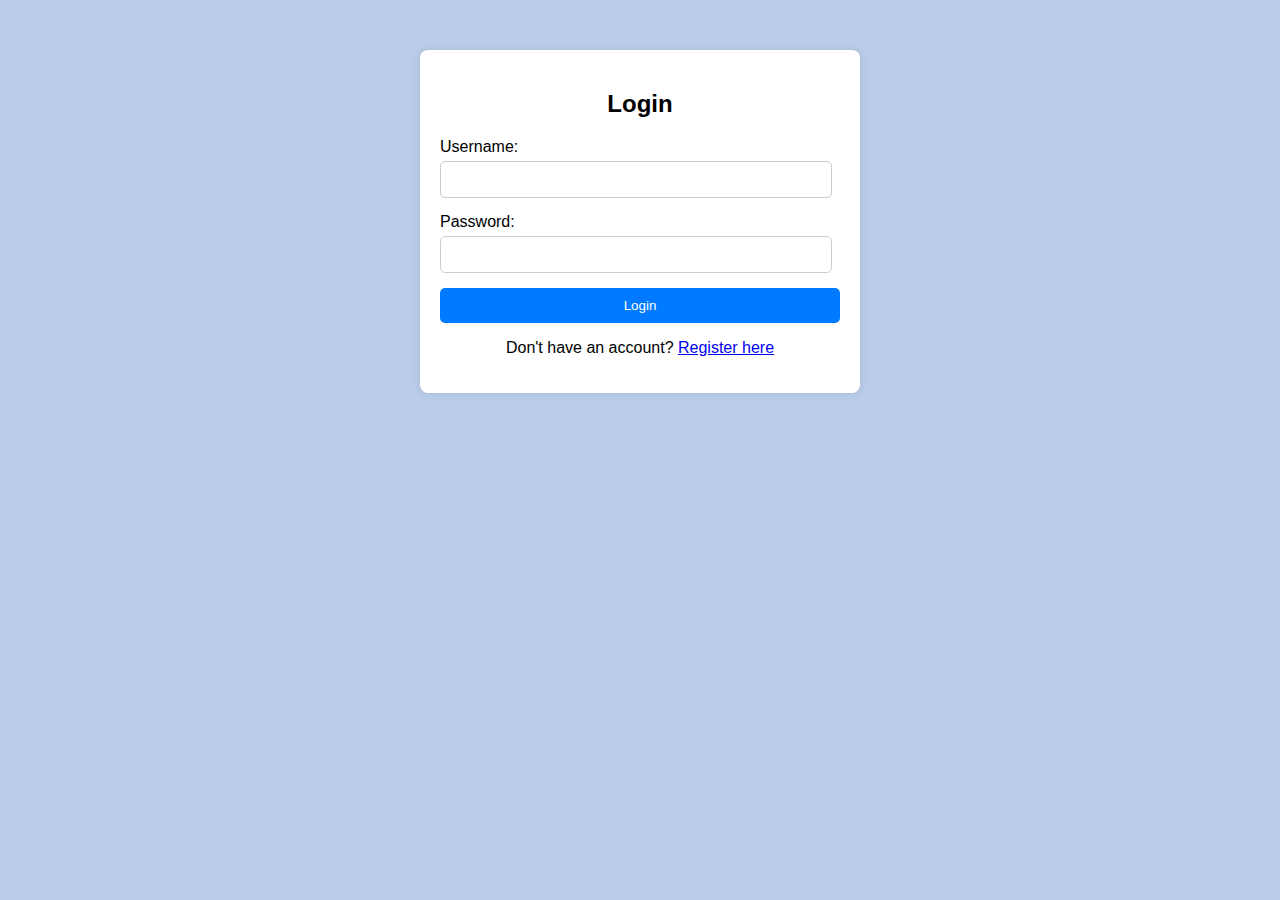
<file: index.html>
<!DOCTYPE html>
<html lang="en">
<head>
    <meta charset="UTF-8">
    <meta name="viewport" content="width=device-width, initial-scale=1.0">
    <title>Login</title>
    <link rel="stylesheet" href="css/styles1.css">
</head>
<body>
    <div class="container">
        <h2>Login</h2>
        <form id="loginForm" onsubmit="loginUser (event)">
            <div class="form-group">
                <label for="username">Username:</label>
                <input type="text" id="username" name="username" required>
            </div>
            <div class="form-group">
                <label for="password">Password:</label>
                <input type="password" id="password" name="password" required>
            </div>
            <button type="submit">Login</button>
        </form>
        <p>Don't have an account? <a href="register.html">Register here</a></p>
    </div>

    <script>
        function loginUser (event) {
            event.preventDefault(); // Prevent form submission

            const username = document.getElementById('username').value;
            const password = document.getElementById('password').value;

            // Retrieve user data from local storage
            const userData = JSON.parse(localStorage.getItem('userData'));

            if (userData) {
                if (userData.username === username && userData.password === password) {
                    alert("Login successful! Welcome, " + userData.username);
                    // Store user info in session storage for use in mainpage.html
                    sessionStorage.setItem('loggedInUser ', JSON.stringify(userData));
                    // Redirect to main page
                    window.location.href = "mainpage.html"; 
                } else {
                    alert("Invalid username or password.");
                }
            } else {
                alert("No user found. Please register first.");
            }
        }
    </script>
</body>
</html>
</file>
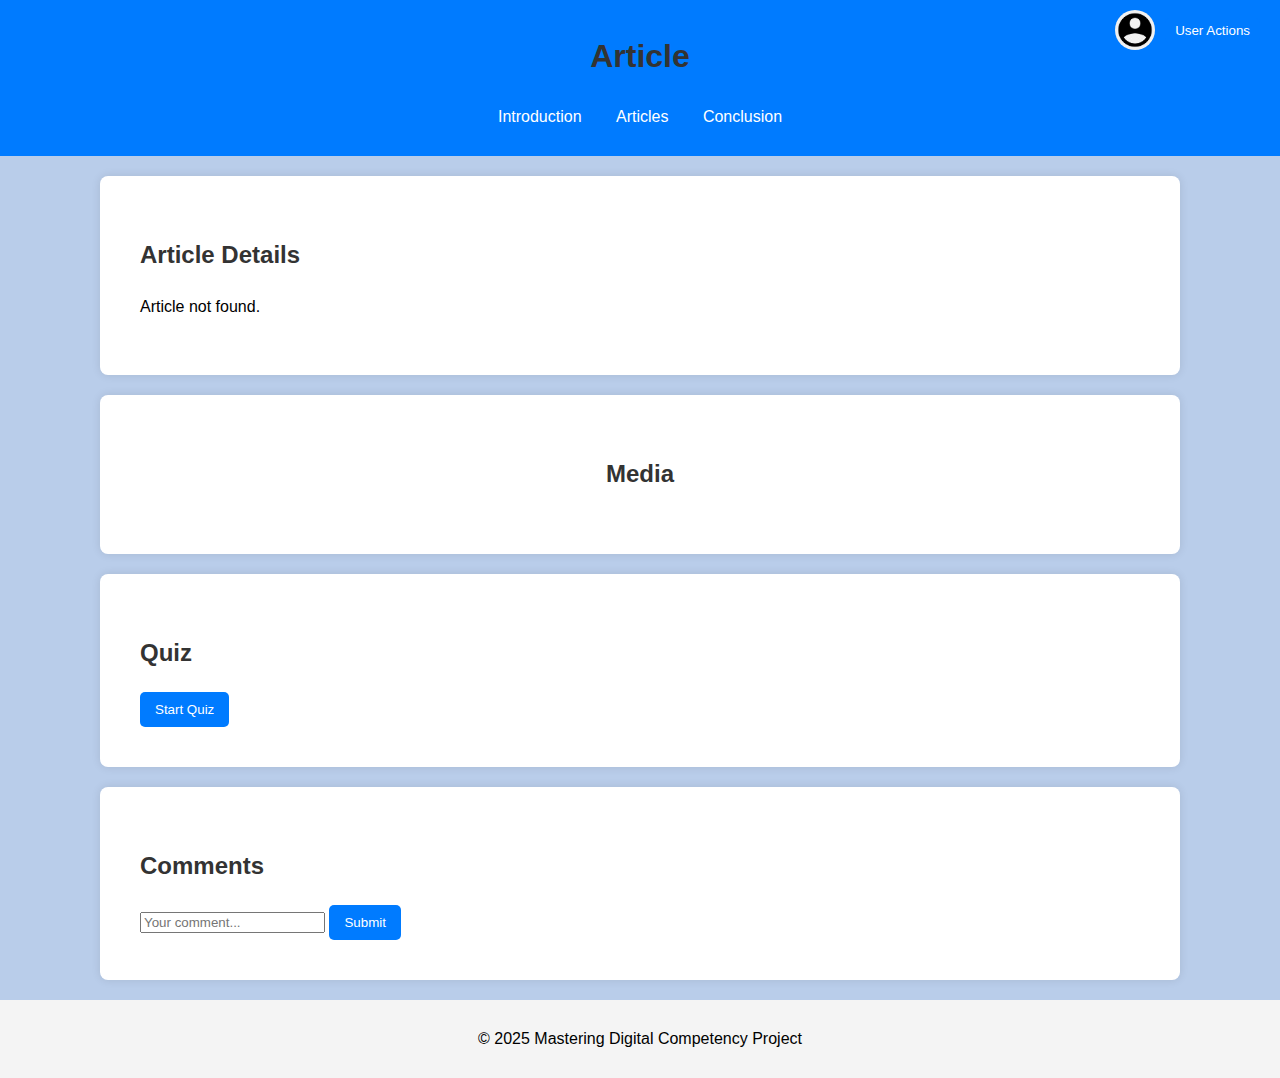
<file: comments.html>
<!DOCTYPE html>
<html lang="en">
<head>
    <meta charset="UTF-8">
    <meta name="viewport" content="width=device-width, initial-scale=1.0">
    <title>Comments - Mastering Digital Competency</title>
    <link rel="stylesheet" href="css/styles.css">
    <link rel="stylesheet" href="https://cdnjs.cloudflare.com/ajax/libs/font-awesome/5.15.4/css/all.min.css">
    <style>
        /* Additional styles for quiz options */
        .quiz-option {
            margin-bottom: 10px; /* Gap between each answer choice */
        }
        #media-section {
            text-align: center;
            margin-bottom: 20px;
        }
        #media-section img {
            max-width: 100%; /* Responsive image */
            height: auto;
        }
    </style>
</head>
<body>
    <header>
        <h1>Article</h1>
        <div class="user-icon">
            <img src="pics/profile.png" alt="User   Icon" class="user-image">
            <div class="user-dropdown">
                <div id="userInfo" style="display: none;">
                    <p id="userName"></p>
                    <p id="userRole"></p>
                </div>
                <button class="dropbtn">User   Actions</button>
                <div class="dropdown-content">
                    <a href="index.html"><button onclick="logout()">Logout</button></a>
                </div>
            </div>
        </div>
        <nav>
            <ul>
                <li><a href="mainpage.html">Introduction</a></li>
                <li><a href="article.html">Articles</a></li>
                <li><a href="conclusion.html">Conclusion</a></li>
            </ul>
        </nav>
    </header>
    <main>
        <section id="article-details">
            <h2>Article Details</h2>
            <div id="articleInfo"></div>
            <div id="articleSummary"></div>
        </section>
    </main>
    <main>
        <section id="media-section">
            <h2>Media</h2>
            <div id="mediaContent"></div>
        </section>
    </main>
    <main>
        <section id="quiz-section">
            <h2>Quiz</h2>
            <button onclick="startQuiz()">Start Quiz</button>
            <div id="quizArea"></div>
        </section>
    </main>
    <main>
        <section id="comments-section">
            <h2>Comments</h2>
            <div id="commentsArea"></div>
            <div class="comment-form">
                <input type="text" id="comment" placeholder="Your comment..." />
                <a href="javascript:void(0);" onclick="addComment()"><button>Submit</button></a>
            </div>
        </section>
    </main>
    <footer>
        <p>&copy; 2025 Mastering Digital Competency Project</p>
    </footer>

    <script>
        const articles = [
            {
                title: "Understanding Digital Literacy",
                content: "This article discusses the importance of digital literacy in today's world.",
                summary:"Digital literacy has become a fundamental skill set that is essential for personal and professional success in the fast-paced, technology-driven world of today. Digital literacy is the capacity to critically evaluate, create, and effectively navigate information using a variety of digital technologies. It encompasses more than just a basic comprehension of software and devices; it also entails the ability to engage with digital content responsibly, differentiate between credible sources and misinformation, and utilise a variety of platforms for communication and collaboration. The consequences of inadequate digital literacy become more apparent as society becomes more dependent on digital tools for education, employment, and social interaction. Digitally literate individuals can leverage the internet's capabilities to access a plethora of information, engage in online communities, and cultivate the skills that are essential in the contemporary job market. Furthermore, digital literacy cultivates critical thinking and problem-solving skills, thereby allowing individuals to comprehend digital privacy concerns, analyse data, and navigate the intricacies of online interactivity. The promotion of digital literacy is not merely an educational necessity in an era where technology is constantly evolving; it is a societal necessity that enables individuals to thrive in an interconnected world, ensuring that they can contribute meaningfully to their communities and adapt to the challenges of the digital age.",
                link: "pdf/pdf1.pdf",
                publishDate: "2020-01-15",
                status: "Published",
                views: 150,
                id: 1,
                media: "pics/pic1.png", // Media for article 1
                quiz: [
                    {
                        question: "What is digital literacy?",
                        options: {
                            A: "The ability to use technology effectively",
                            B: "Knowing how to use a smartphone",
                            C: "Understanding programming languages",
                            D: "None of the above"
                        },
                        correctAnswer: "A"
                    },
                    {
                        question: "Why is digital literacy important?",
                        options: {
                            A: "To learn programming languages",
                            B: "To navigate the digital world",
                            C: "To create websites",
                            D: "None of the above"
                        },
                        correctAnswer: "B"
                    },
                    {
                        question: "Which of the following is a component of digital literacy?",
                        options: {
                            A: "None of the below",
                            B: "Physical fitness",
                            C: "Cooking skills",
                            D: "Critical thinking"
                        },
                        correctAnswer: "D"
                    },
                    {
                        question: "Digital literacy includes the ability to:",
                        options: {
                            A: "Evaluate online information",
                            B: "Only use social media",
                            C: "Play video games",
                            D: "None of the above"
                        },
                        correctAnswer: "A"
                    },
                    {
                        question: "What is a common barrier to digital literacy?",
                        options: {
                            A: "Having too many devices",
                            B: "Too much information",
                            C: "Lack of access to technology",
                            D: "None of the above"
                        },
                        correctAnswer: "C"
                    }
                ]
            },
            {
                title: "Cybersecurity Basics",
                content: "Learn the fundamentals of cybersecurity and how to protect your information.",
                summary: "Cybersecurity is a critical discipline that is dedicated to safeguarding computer systems, networks, and data from unauthorised access, damage, or theft. The significance of protecting sensitive information and preserving the integrity of digital infrastructures increases as our dependence on technology increases. The primary objective of cybersecurity is to guarantee the confidentiality, integrity, and availability (CIA) of information. Confidentiality guarantees that sensitive information is only accessed by authorised individuals, integrity guarantees the accuracy and completeness of data, and availability guarantees that information and resources are accessible to authorised users when required. Malware, phishing attacks, ransomware, denial-of-service (DoS) attacks, and insider threats are but a few of the many forms of cyber threats that can pose a unique danger to both individuals and organisations. In order to effectively address cybersecurity incidents, effective cybersecurity practices are guided by several key principles, including defence in depth, which involves the implementation of multiple layers of security controls; least privilege, which grants users the minimum level of access necessary; regular updates and patch management to protect against known vulnerabilities; and incident response planning.",
                link: "pdf/pdf2.pdf",
                publishDate: "2025-02-10",
                status: "Published",
                views: 200,
                id: 2,
                media: "pics/pic2.png", // Media for article 2
                quiz: [
                    {
                        question: "What is cybersecurity?",
                        options: {
                            A: "Protection of computer systems",
                            B: "Creating websites",
                            C: "Using social media",
                            D: "None of the above"
                        },
                        correctAnswer: "A"
                    },
                    {
                        question: "Which of the following is a cybersecurity threat?",
                        options: {
                            A: "Reading",
                            B: "Cooking",
                            C: "Phishing",
                            D: "None of the above"
                        },
                        correctAnswer: "C"
                    },
                    {
                        question: "What should you do if you receive a suspicious email?",
                        options: {
                            A: "Delete it",
                            B: "Open it",
                            C: "Forward it",
                            D: "None of the above"
                        },
                        correctAnswer: "A"
                    },
                    {
                        question: "What is a strong password?",
                        options: {
                            A: "Your name",
                            B: "A mix of letters, numbers, and symbols",
                            C: "123456",
                            D: "None of the above"
                        },
                        correctAnswer: "B"
                    },
                    {
                        question: "Why is it important to update software?",
                        options: {
                            A: "To waste time",
                            B: "To make it look nice",
                            C: "To fix security vulnerabilities",
                            D: "None of the above"
                        },
                        correctAnswer: "C"
                    }
                ]
            },
            {
                title: "Emerging Technologies Overview",
                content: "This article explores the latest trends in emerging technologies.",
                summary:"Emerging technologies are innovative advancements that are presently in the process of development or will be developed in the near future. These technology have a significant impact on a variety of sectors, including business, healthcare, education, and daily life. AI and ML are the technologies that are at the vanguard of this field. These technologies allow machines to learn from data and make decisions with minimal human intervention. The application of artificial intelligence (AI) has revolutionised industries by improving customer experiences and augmenting efficiency, spanning from natural language processing and computer vision to robotics. Blockchain technology, a decentralised digital ledger, provides secure transaction recording and has the potential to enhance transparency and trust in sectors such as finance and supply chain management, in addition to cryptocurrencies. In areas such as smart homes and cities, the Internet of Things (IoT) enables the collection and sharing of data by connecting everyday devices to the internet. This has the potential to create smarter environments and increase operational efficiency.In the meantime, 5G technology is the fifth iteration of mobile networks, offering faster data speeds and reduced latency. This enables the expansion of IoT and supports applications such as virtual reality (VR) and augmented reality (AR). AR and VR are immersive technologies that are used to create or improve digital experiences. They have a variety of applications in the fields of education, training, and entertainment. Quantum computing has the potential to revolutionise disciplines such as cryptography and materials science by resolving complex problems that traditional computers are unable to solve, utilising the principles of quantum mechanics. Furthermore, the development of gene editing technologies such as CRISPR-Cas9, specifically in the field of biotechnology and genomics, has facilitated the precise modification of DNA, thereby facilitating the development of new technologies in the fields of agriculture and medical. While these emerging technologies have the potential to revolutionise industries and society, they also present challenges such as ethical considerations and security concerns, which require careful navigation to ensure that their benefits are realised responsibly. This potential for innovation and improvement in quality of life is immense.",
                link: "pdf/pdf3.pdf",
                publishDate: "2022-03-05",
                status: "Draft",
                views: 50,
                id: 3,
                media: "pics/pic3.png", // Media for article 3
                quiz: [
                    {
                        question: "What is an emerging technology?",
                        options: {
                            A: "A new technology that is currently developing",
                            B: "An old technology",
                            C: "A technology that is no longer used",
                            D: "None of the above"
                        },
                        correctAnswer: "A"
                    },
                    {
                        question: "Which of the following is an example of an emerging technology?",
                        options: {
                            A: "None of the below",
                            B: "Typewriters",
                            C: "Televisions",
                            D: "Artificial Intelligence"
                        },
                        correctAnswer: "D"
                    },
                    {
                        question: "What is the Internet of Things (IoT)?",
                        options: {
                            A: "A type of computer",
                            B: "Connecting everyday devices to the internet",
                            C: "A social media platform",
                            D: "None of the above"
                        },
                        correctAnswer: "B"
                    },
                    {
                        question: "Why is it important to understand emerging technologies?",
                        options: {
                            A: "To leverage their potential",
                            B: "To ignore them",
                            C: "To avoid using them",
                            D: "None of the above"
                        },
                        correctAnswer: "A"
                    },
                    {
                        question: "Which technology is associated with blockchain?",
                        options: {
                            A: "Radio",
                            B: "Television",
                            C: "Cryptocurrency",
                            D: "None of the above"
                        },
                        correctAnswer: "C"
                    }
                ]
            }
        ];

        let currentQuestionIndex = 0;
        let score = 0;
        let currentQuiz = [];

        const commentsStorage = {};

        function getArticleId() {
            const urlParams = new URLSearchParams(window.location.search);
            return urlParams.get('article');
        }

        function displayArticleDetails() {
            const articleId = getArticleId();
            const article = articles.find(a => a.id == articleId);
            const articleInfo = document.getElementById('articleInfo');

            if (article) {
                articleInfo.innerHTML = `
                    <h3>${article.title}</h3>
                    <p>${article.content}</p>
                    <p><strong>Publish Date:</strong> ${article.publishDate}</p>
                    <p><strong>Status:</strong> ${article.status}</p>
                    <p><strong>Views:</strong> ${article.views}</p>
                    <a href="${article.link}">Read More</a>
                `;
                articleSummary.innerHTML = `<p><strong>Summary:</strong> ${article.summary}</p>`;
                displayMedia(article.media);
            } else {
                articleInfo.innerHTML = `<p>Article not found.</p>`;
            }
        }

        function displayMedia(media) {
            const mediaContent = document.getElementById('mediaContent');
            mediaContent.innerHTML = `<img src="${media}" alt="Media for article" />`;
        }

        function startQuiz() {
            const articleId = getArticleId();
            const article = articles.find(a => a.id == articleId);
            currentQuiz = article.quiz || [];
            currentQuestionIndex = 0;
            score = 0;
            displayQuestion();
        }

        function displayQuestion() {
            const quizArea = document.getElementById('quizArea');
            if (currentQuestionIndex < currentQuiz.length) {
                const question = currentQuiz[currentQuestionIndex];
                quizArea.innerHTML = `<p>${question.question}</p>`;
                for (const [key, value] of Object.entries(question.options)) {
                    quizArea.innerHTML += `<div class="quiz-option"><button onclick="checkAnswer('${key}')">${key}) ${value}</button></div>`;
                }
            } else {
                quizArea.innerHTML = `<p>Quiz completed! Your score: ${score}/${currentQuiz.length}</p>`;
            }
        }

        function checkAnswer(answer) {
            const question = currentQuiz[currentQuestionIndex];
            const quizArea = document.getElementById('quizArea');
            if (answer === question.correctAnswer) {
                score++;
                quizArea.innerHTML += `<p>Correct!</p>`;
            } else {
                quizArea.innerHTML += `<p>Wrong! The correct answer is ${question.correctAnswer}) ${question.options[question.correctAnswer]}.</p>`;
            }
            currentQuestionIndex++;
            setTimeout(displayQuestion, 2000); // Wait 2 seconds before showing the next question
        }

       // Comments functionality
       function addComment() {
            const articleId = getArticleId();
            const commentInput = document.getElementById('comment');
            const commentText = commentInput.value.trim();
            const loggedInUser  = JSON.parse(sessionStorage.getItem('loggedInUser '));

            if (commentText && loggedInUser ) {
                const username = loggedInUser .username; // Get the username from session storage
                const comments = getCommentsFromStorage(articleId) || []; // Get existing comments
                comments.push({ username, text: commentText }); // Add comment with username
                saveCommentsToStorage(articleId, comments); // Save updated comments
                commentInput.value = ''; // Clear the input
                displayComments(articleId); // Refresh comments display
            } else {
                alert("You must be logged in to comment.");
            }
        }

        function displayComments(articleId) {
            const commentsArea = document.getElementById('commentsArea');
            commentsArea.innerHTML = ''; // Clear existing comments
            const comments = getCommentsFromStorage(articleId) || []; // Get comments for the current article
            comments.forEach(comment => {
                const commentDiv = document.createElement('div');
                commentDiv.className = 'comment';
                commentDiv.innerText = `${comment.username}: ${comment.text}`; // Display username with comment
                commentsArea.appendChild(commentDiv);
            });
        }

        function getCommentsFromStorage(articleId) {
            const comments = localStorage.getItem(`comments_${articleId}`);
            return comments ? JSON.parse(comments) : null;
        }

        function saveCommentsToStorage(articleId, comments) {
            localStorage.setItem(`comments_${articleId}`, JSON.stringify(comments));
        }


        // Initial calls to display article details
        displayArticleDetails();
        

        const loggedInUser  = JSON.parse(sessionStorage.getItem('loggedInUser '));
        if (loggedInUser ) {
            document.getElementById('userInfo').style.display = 'block';
            document.getElementById('userName').innerText = "Welcome, " + loggedInUser .username;
            document.getElementById('userRole').innerText = "Role: " + loggedInUser .role;
        }

        function logout() {
            sessionStorage.removeItem('loggedInUser ');
            alert("You have logged out.");
            window.location.href = "index.html"; // Redirect to login page
        }
    </script>
</body>
</html>
</file>
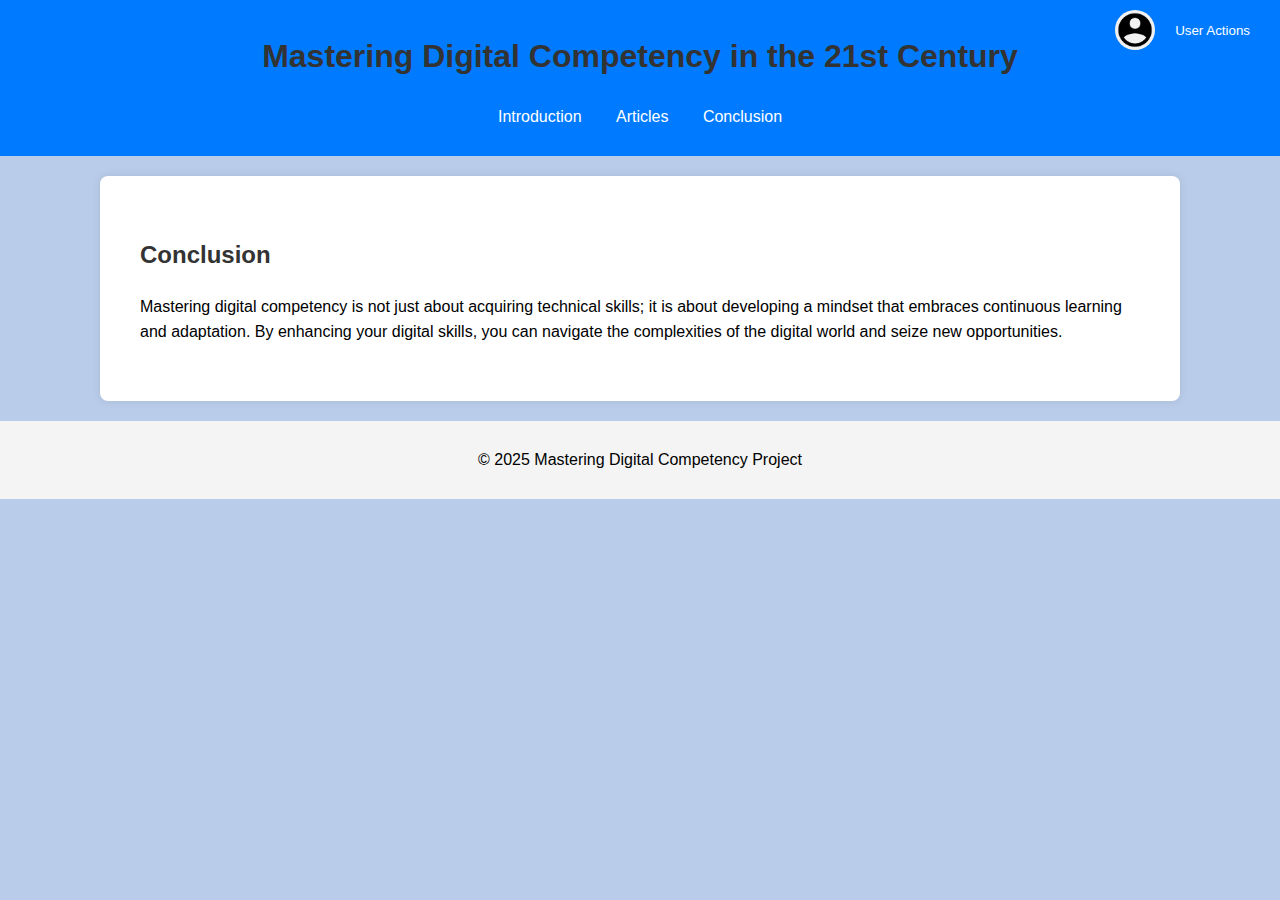
<file: conclusion.html>
<!DOCTYPE html>
<html lang="en">
<head>
    <meta charset="UTF-8">
    <meta name="viewport" content="width=device-width, initial-scale=1.0">
    <title>Mastering Digital Competency</title>
    <link rel="stylesheet" href="css/styles.css">
    <link rel="stylesheet" href="https://cdnjs.cloudflare.com/ajax/libs/font-awesome/5.15.4/css/all.min.css">
</head>
<body>
    <header>
        <h1>Mastering Digital Competency in the 21st Century</h1>
        <div class="user-icon">
            <img src="pics/profile.png" alt="User  Icon" class="user-image">
            <div class="user-dropdown">
                <div id="userInfo" style="display: none;">
                    <p id="userName"></p>
                    <p id="userRole"></p>
                </div>
                <button class="dropbtn">User  Actions</button>
                <div class="dropdown-content">
                    <a href="index.html"><button onclick="logout()">Logout</button></a>
                </div>
            </div>
        </div>
        <nav>
            <ul>
                <li><a href="mainpage.html">Introduction</a></li>
                <li><a href="article.html">Articles</a></li>
                <li><a href="conclusion.html">Conclusion</a></li>
            </ul>
        </nav>
    </header>
    <main>
        <section id="conclusion">
            <h2>Conclusion</h2>
            <p>Mastering digital competency is not just about acquiring technical skills; it is about developing a mindset that embraces continuous learning and adaptation. By enhancing your digital skills, you can navigate the complexities of the digital world and seize new opportunities.</p>
        </section>
    </main>
    <footer>
        <p>&copy; 2025 Mastering Digital Competency Project</p>
    </footer>

    <script>
        const loggedInUser  = JSON.parse(sessionStorage.getItem('loggedInUser '));
        if (loggedInUser ) {
            document.getElementById('userInfo').style.display = 'block';
            document.getElementById('userName').innerText = "Welcome, " + loggedInUser .username;
            document.getElementById('userRole').innerText = "Role: " + loggedInUser .role;
        }

        function logout() {
            sessionStorage.removeItem('loggedInUser ');
            alert("You have logged out.");
            window.location.href = "index.html"; // Redirect to login page
        }
    </script>
</body>
</html>
</file>
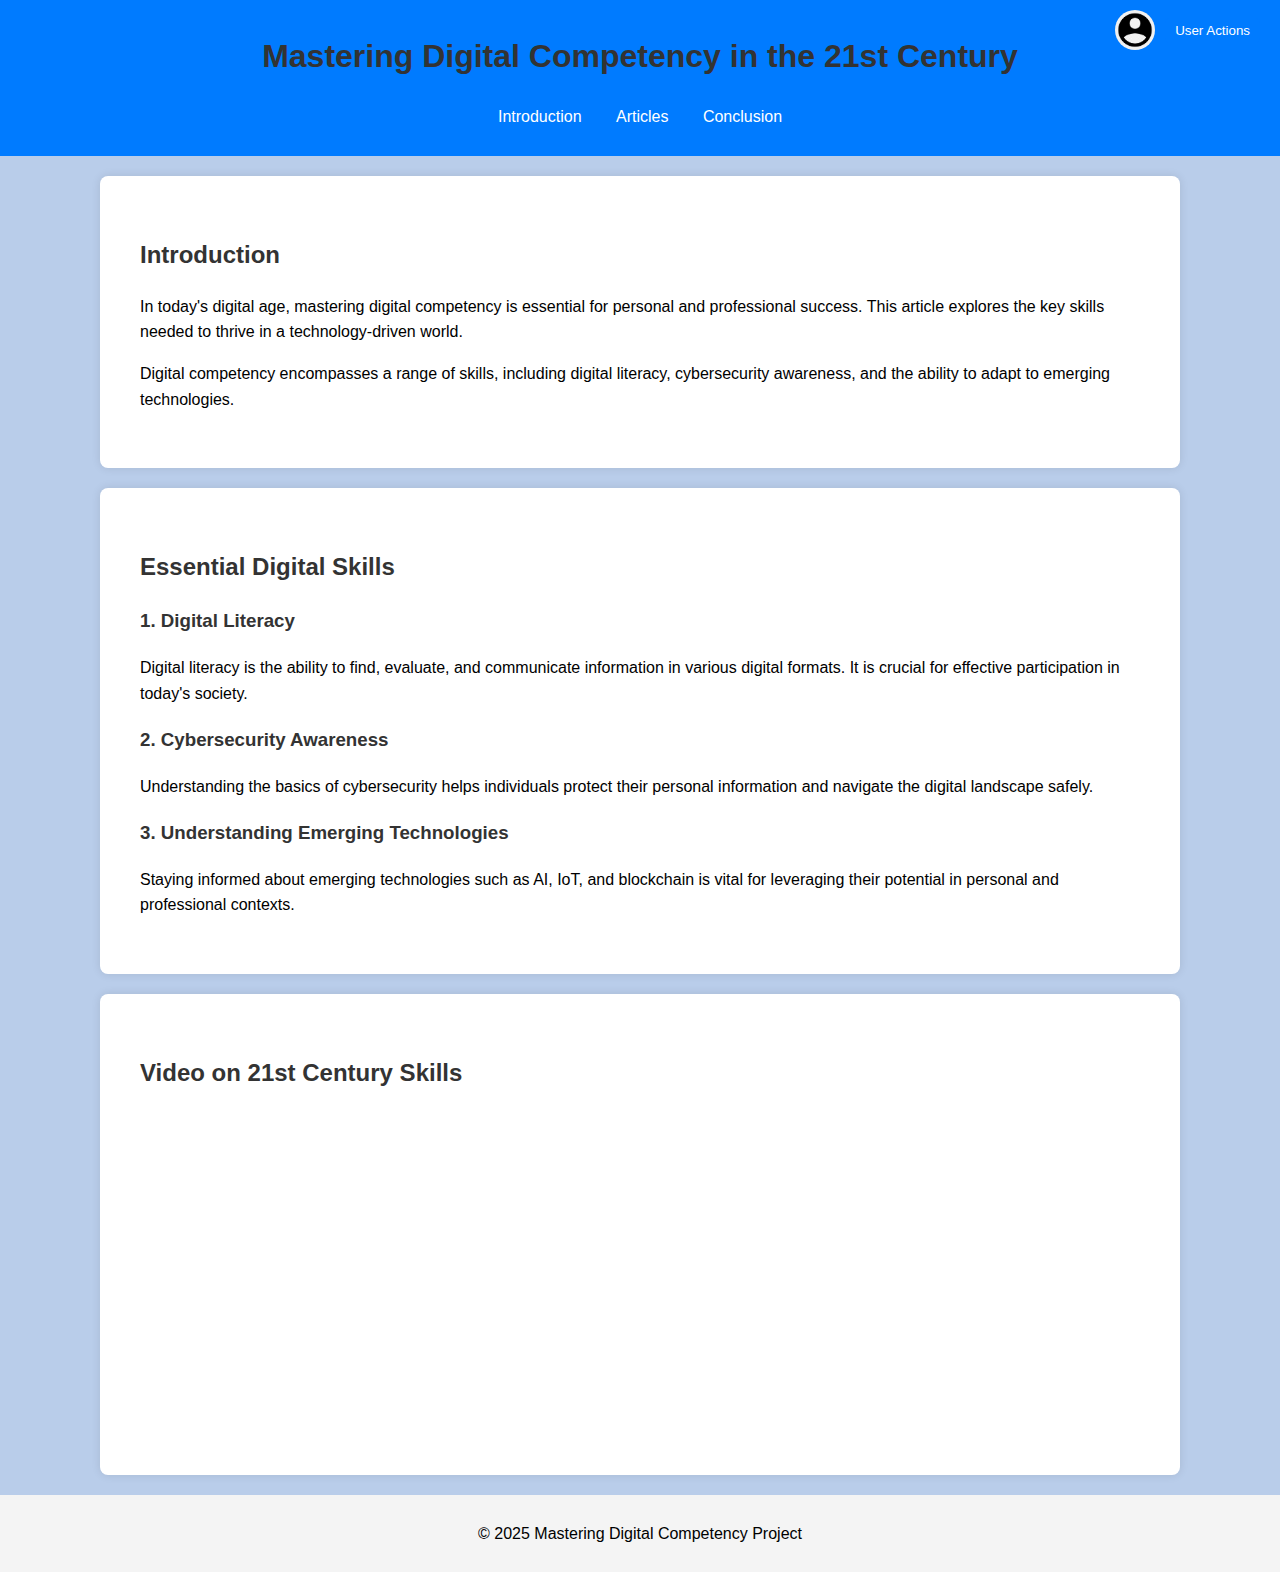
<file: mainpage.html>
<!DOCTYPE html>
<html lang="en">
<head>
    <meta charset="UTF-8">
    <meta name="viewport" content="width=device-width, initial-scale=1.0">
    <title>Mastering Digital Competency</title>
    <link rel="stylesheet" href="css/styles.css">
    <link rel="stylesheet" href="https://cdnjs.cloudflare.com/ajax/libs/font-awesome/5.15.4/css/all.min.css">
</head>
<body>
    <header>
        <h1>Mastering Digital Competency in the 21st Century</h1>
        <div class="user-icon">
            <img src="pics/profile.png" alt="User  Icon" class="user-image">
            <div class="user-dropdown">
                <div id="userInfo" style="display: none;">
                    <p id="userName"></p>
                    <p id="userRole"></p>
                </div>
                <button class="dropbtn">User  Actions</button>
                <div class="dropdown-content">
                    <a href="index.html"><button onclick="logout()">Logout</button></a>
                </div>
            </div>
            <div id="userInfo" style="display: none;">
                <p id="userName"></p>
                <p id="userRole"></p>
            </div>
        </div>
        <nav>
            <ul>
                <li><a href="mainpage.html">Introduction</a></li>
                <li><a href="article.html">Articles</a></li>
                <li><a href="conclusion.html">Conclusion</a></li>
            </ul>
        </nav>
    </header>

    <main>
        <section id="introduction">
            <h2>Introduction</h2>
            <p>In today's digital age, mastering digital competency is essential for personal and professional success. This article explores the key skills needed to thrive in a technology-driven world.</p>
            <p>Digital competency encompasses a range of skills, including digital literacy, cybersecurity awareness, and the ability to adapt to emerging technologies.</p>
        </section>
    </main>
    <main> 
        <section id="digital-skills">
            <h2>Essential Digital Skills</h2>
            <h3>1. Digital Literacy</h3>
            <p>Digital literacy is the ability to find, evaluate, and communicate information in various digital formats. It is crucial for effective participation in today's society.</p>
            <h3>2. Cybersecurity Awareness</h3>
            <p>Understanding the basics of cybersecurity helps individuals protect their personal information and navigate the digital landscape safely.</p>
            <h3>3. Understanding Emerging Technologies</h3>
            <p>Staying informed about emerging technologies such as AI, IoT, and blockchain is vital for leveraging their potential in personal and professional contexts.</p>
        </section>
    </main> 
    <main>
        <section id="video-section">
            <h2>Video on 21st Century Skills</h2>
            <iframe width="560" height="315" src="https://www.youtube.com/embed/A85nVqkZpiU" frameborder="0" allowfullscreen></iframe>
        </section>
    </main>

    <footer>
        <p>&copy; 2025 Mastering Digital Competency Project</p>
    </footer>
<script>
        // Display user information if logged in
        const loggedInUser  = JSON.parse(sessionStorage.getItem('loggedInUser '));
        if (loggedInUser ) {
            document.getElementById('userInfo').style.display = 'block';
            document.getElementById('userName').innerText = "Welcome, " + loggedInUser .username;
            document.getElementById('userRole').innerText = "Role: " + loggedInUser .role;
        }

        function logout() {
            sessionStorage.removeItem('loggedInUser ');
            alert("You have logged out.");
            window.location.href = "index.html"; // Redirect to login page
        }
    </script>
</body>
</html>
</file>
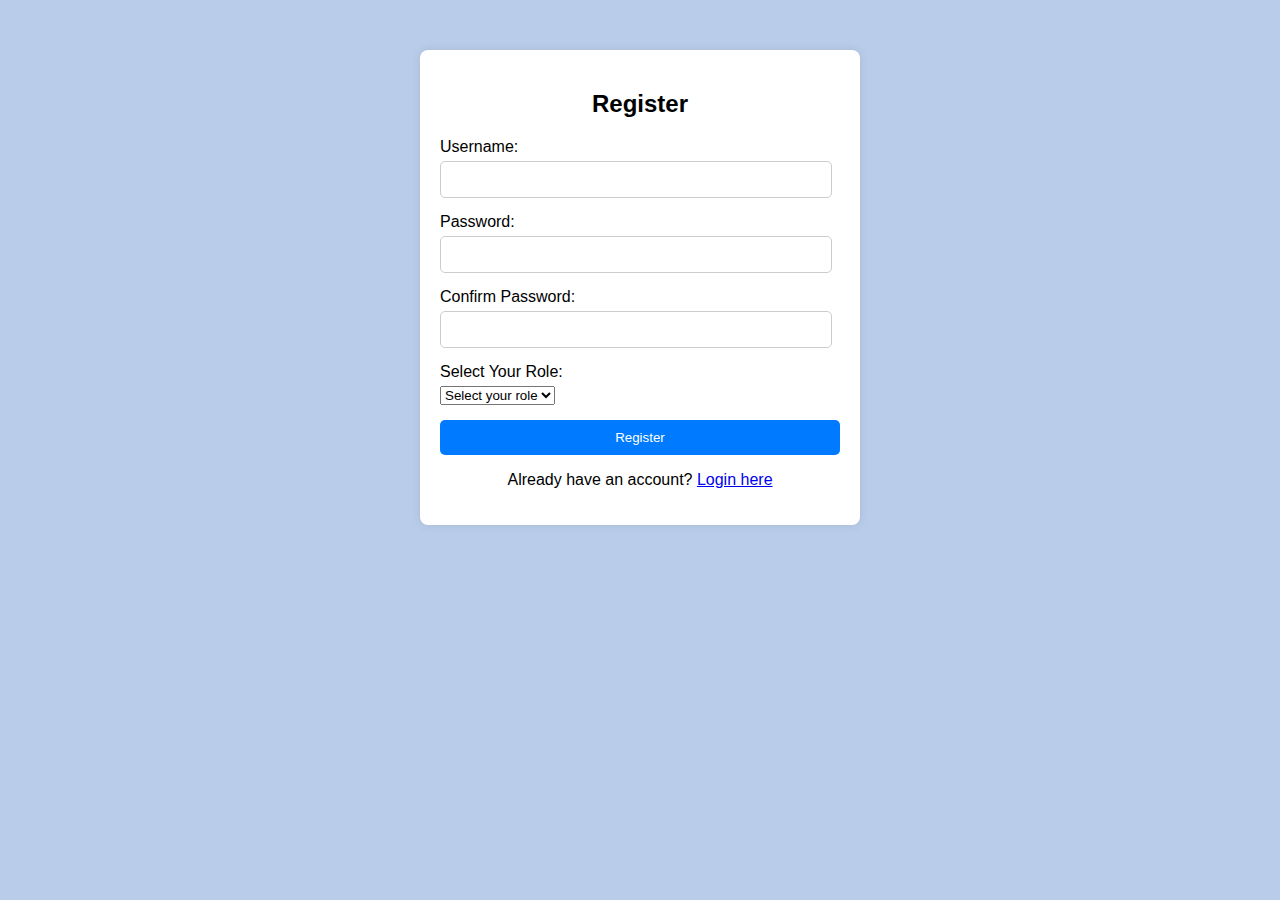
<file: register.html>
<!DOCTYPE html>
<html lang="en">
<head>
    <meta charset="UTF-8">
    <meta name="viewport" content="width=device-width, initial-scale=1.0">
    <title>Register</title>
    <link rel="stylesheet" href="css/styles1.css">
</head>
<body>
    <div class="container">
        <h2>Register</h2>
        <form id="registerForm" onsubmit="registerUser (event)">
            <div class="form-group">
                <label for="regUsername">Username:</label>
                <input type="text" id="regUsername" name="regUsername" required>
            </div>
            <div class="form-group">
                <label for="regPassword">Password:</label>
                <input type="password" id="regPassword" name="regPassword" required>
            </div>
            <div class="form-group">
                <label for="confirmPassword">Confirm Password:</label>
                <input type="password" id="confirmPassword" name="confirmPassword" required>
            </div>
            <div class="form-group">
                <label for="userRole">Select Your Role:</label>
                <select id="userRole" name="userRole" required>
                    <option value="" disabled selected>Select your role</option>
                    <option value="student">Student</option>
                    <option value="professional">Professional</option>
                    <option value="educator">Educator</option>
                </select>
            </div>
            <button type="submit">Register</button>
        </form>
        <p>Already have an account? <a href="index.html">Login here</a></p>
    </div>

    <script>
        function registerUser (event) {
            event.preventDefault(); // Prevent form submission

            const username = document.getElementById('regUsername').value;
            const password = document.getElementById('regPassword').value;
            const confirmPassword = document.getElementById('confirmPassword').value;
            const userRole = document.getElementById('userRole').value;

            if (password !== confirmPassword) {
                alert("Passwords do not match!");
                return;
            }

            // Store user data in local storage
            const userData = {
                username: username,
                password: password,
                role: userRole
            };

            localStorage.setItem('userData', JSON.stringify(userData));
            alert("Registration successful! You can now log in.");
            window.location.href = "index.html"; // Redirect to login page
        }
    </script>
</body>
</html>
</file>
<file: css/styles1.css>
body {
    font-family: Arial, sans-serif;
    background-color: #b9cdea;
    margin: 0;
    padding: 0;
}

.container {
    max-width: 400px;
    margin: 50px auto;
    padding: 20px;
    background: white;
    border-radius: 8px;
    box-shadow: 0 0 10px rgba(0, 0, 0, 0.1);
}

h2 {
    text-align: center;
}

.form-group {
    margin-bottom: 15px;
}

label {
    display: block;
    margin-bottom: 5px;
}

input {
    max-width: 370px; /* Set a specific max-width */
    width: 100%; /* Keep width 100% to fill the container */
    padding: 10px;
    border: 1px solid #ccc;
    border-radius: 5px;
}

button {
    width: 100%;
    padding: 10px;
    background-color: #007BFF;
    color: white;
    border: none;
    border-radius: 5px;
    cursor: pointer;
}

button:hover {
    background-color: #0056b3;
}

p {
    text-align: center;
}
</file>
<file: css/styles.css>
body {
    font-family: Arial, sans-serif;
    line-height: 1.6;
    margin: 0;
    padding: 0;
    background-color: #b9cdea; 
}

header {
    background: #007BFF;
    color: white;
    padding: 10px 0;
    text-align: center;
    position: relative;
}

.user-icon {
    position: absolute;
    right: 20px;
    top: 10px;
    display: flex;
    align-items: center;
}

.user-image {
    width: 40px;
    height: 40px;
    border-radius: 50%;
    margin-right: 10px;
}

.user-dropdown {
    position: relative;
}

.dropbtn {
    background-color: #007BFF;
    color: white;
    border: none;
    padding: 5px 10px;
    cursor: pointer;
    border-radius: 5px;
}

.dropdown-content {
    display: none;
    position: absolute;
    background-color: #f9f9f9;
    min-width: 160px;
    box-shadow: 0px 8px 16px 0px rgba(0,0,0,0.2);
    z-index: 1;
}

.dropdown-content button {
    color: black;
    padding: 10px 15px;
    text-align: left;
    border: none;
    width: 100%;
    background: none;
    cursor: pointer;
}

.dropdown-content button:hover {
    background-color: #f1f1f1;
}

.user-dropdown:hover .dropdown-content {
    display: block;
}

nav ul {
    list-style: none;
    padding: 0;
}

nav ul li {
    display: inline;
    margin: 0 15px;
}

nav ul li a {
    color: white;
    text-decoration: none;
}

main {
    padding: 40px; /* Increased padding for more space */
    background: white;
    max-width: 1000px; /* Increased max-width for a broader layout */
    margin: 20px auto; /* Centering the main section */
    border-radius: 8px;
    box-shadow: 0 0 10px rgba(0, 0, 0, 0.1);
}

h1, h2, h3 {
    color: #333;
}

footer {
    text-align: center;
    padding: 10px 0;
    background: #f4f4f4;
    position: relative;
    bottom: 0;
    width: 100%;
}

button {
    background-color: #007BFF;
    color: white;
    border: none;
    padding: 10px 15px;
    cursor: pointer;
    border-radius: 5px;
}

button:hover {
    background-color: #0056b3;
}

#quiz-container {
    margin-top: 20px;
}
</file>
